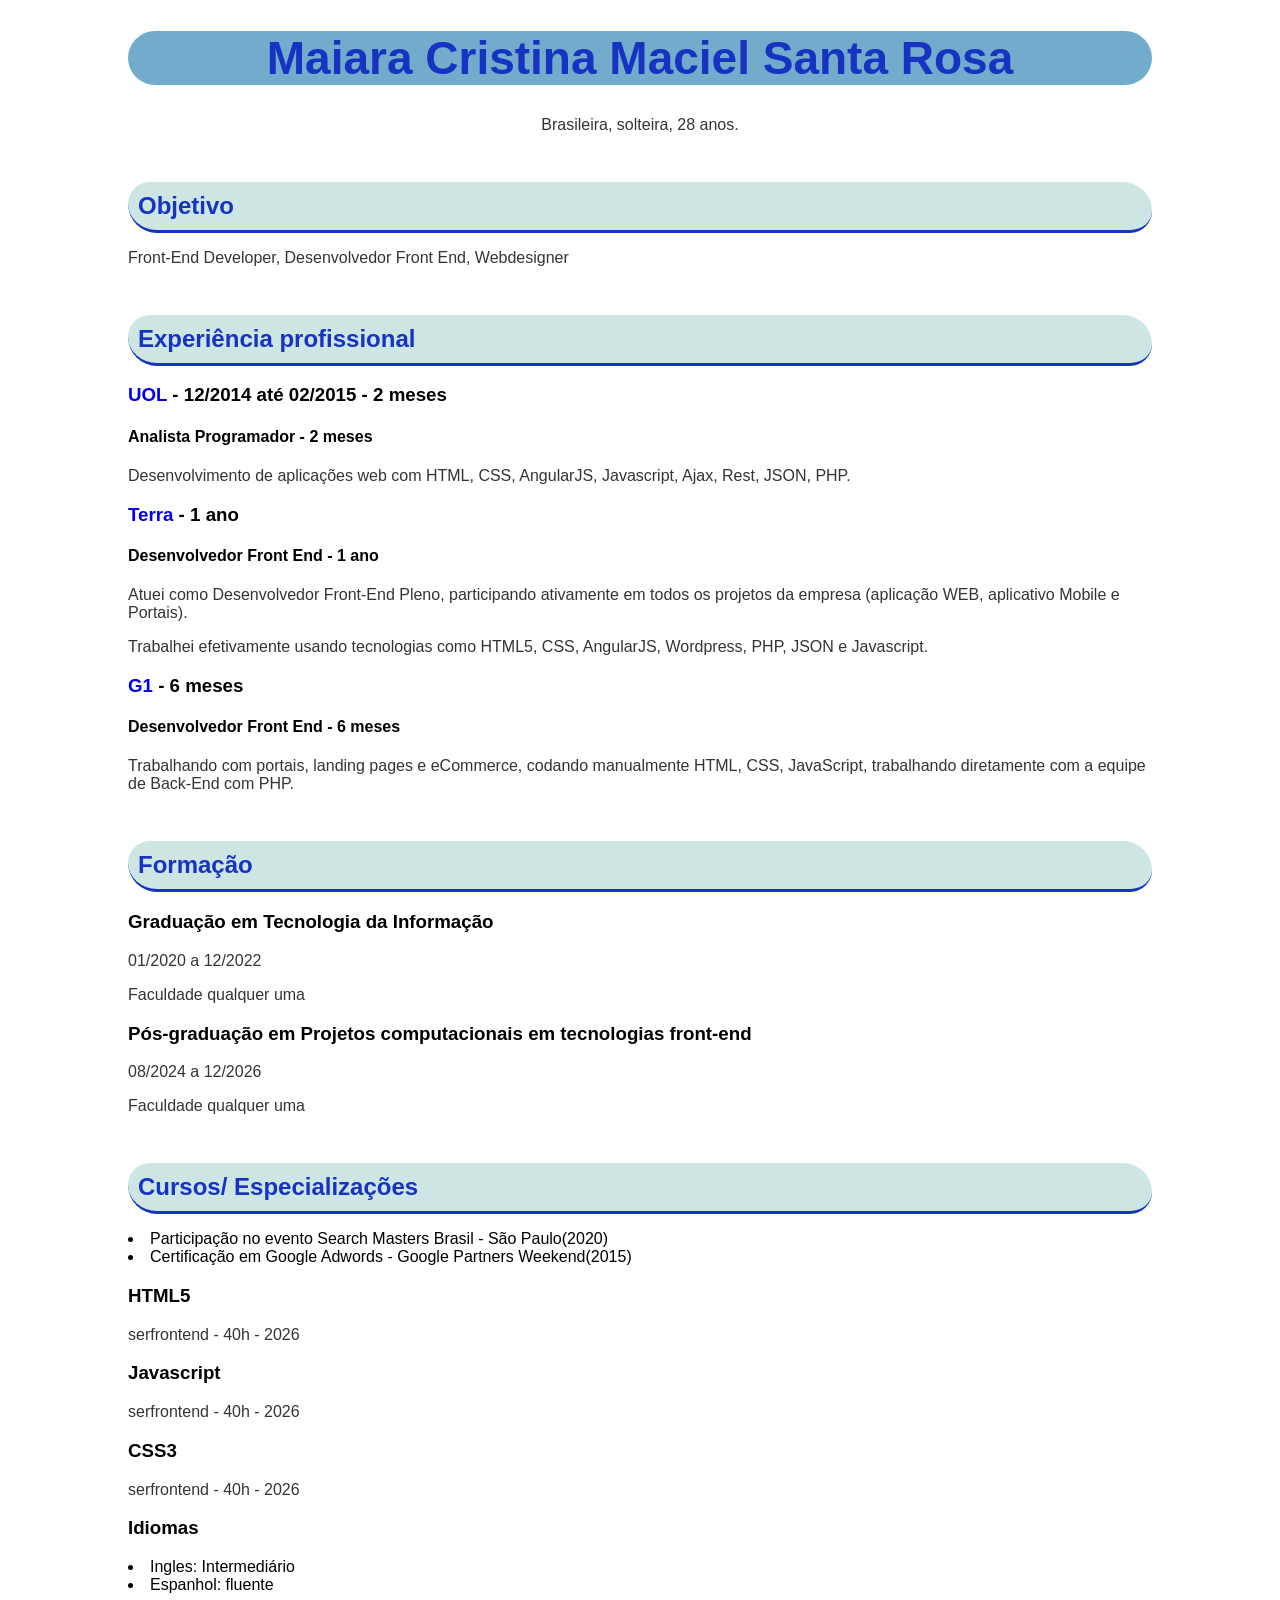
<file: index.html>
<!DOCTYPE html>
<html lang="pt-br">
<head>
    <meta charset="UTF-8">
    <meta name ="author" content = "Maiara Cristina Maciel Santa Rosa">
    <meta name = "description" content="descrição">
    <meta name = "keywords" content="html5, tecnologia">
    <title>Currículo</title>
    <link rel="stylesheet" href="style.css">
</head>
<body>
    <h1>Maiara Cristina Maciel Santa Rosa</h1>
    <p class="subtitulo">Brasileira, solteira, 28 anos.</p>

    <h2>Objetivo</h2>
    <p>Front-End Developer, Desenvolvedor Front End, Webdesigner</p>

    <h2>Experiência profissional</h2>
    <h3><a href="https://www.uol.com.br/" target="_blank">UOL</a> - 12/2014 até 02/2015 - 2 meses</h3>
    <h4>Analista Programador - 2 meses</h4>
    <p>Desenvolvimento de aplicações web com HTML, CSS, AngularJS, Javascript, Ajax, Rest, JSON, PHP.</p>
     
    <h3><a href="https://www.terra.com.br/" target="_blank">Terra</a> - 1 ano</h2>
    <h4>Desenvolvedor Front End - 1 ano</h3>
    <p>Atuei como Desenvolvedor Front-End Pleno, participando ativamente em todos os projetos da empresa (aplicação WEB, aplicativo Mobile e Portais).</p>
    <p>Trabalhei efetivamente usando tecnologias como HTML5, CSS, AngularJS, Wordpress, PHP, JSON e Javascript.</p>

    <h3><a href="https://g1.globo.com/" target="_blank">G1</a> - 6 meses</h2>
    <h4>Desenvolvedor Front End - 6 meses</h3>
    <p>Trabalhando com portais, landing pages e eCommerce, codando manualmente HTML, CSS, JavaScript, trabalhando diretamente com a equipe de Back-End com PHP.</p>

    <h2>Formação</h2>
    <h3>Graduação em Tecnologia da Informação</h3>
    <p>01/2020 a 12/2022</p>
    <p>Faculdade qualquer uma</p>
    <h3>Pós-graduação em Projetos computacionais em tecnologias front-end</h3>
    <p>08/2024 a 12/2026</p>
    <p>Faculdade qualquer uma</p>

    <h2>Cursos/ Especializações</h2>
    <ul>
        <li>Participação no evento Search Masters Brasil - São Paulo(2020)</li>
        <li>Certificação em Google Adwords - Google Partners Weekend(2015)</li>
    </ul>
    <h3>HTML5</h3>
    <p>serfrontend - 40h - 2026</p>
    
    <h3>Javascript</h3>
    <p>serfrontend - 40h - 2026</p>

    <h3>CSS3</h3>
    <p>serfrontend - 40h - 2026</p>

    <h3>Idiomas</h3>
    <ul>
        <li>Ingles: Intermediário</li>
        <li>Espanhol: fluente</li>
    </ul>

</body>
</html>
</file>
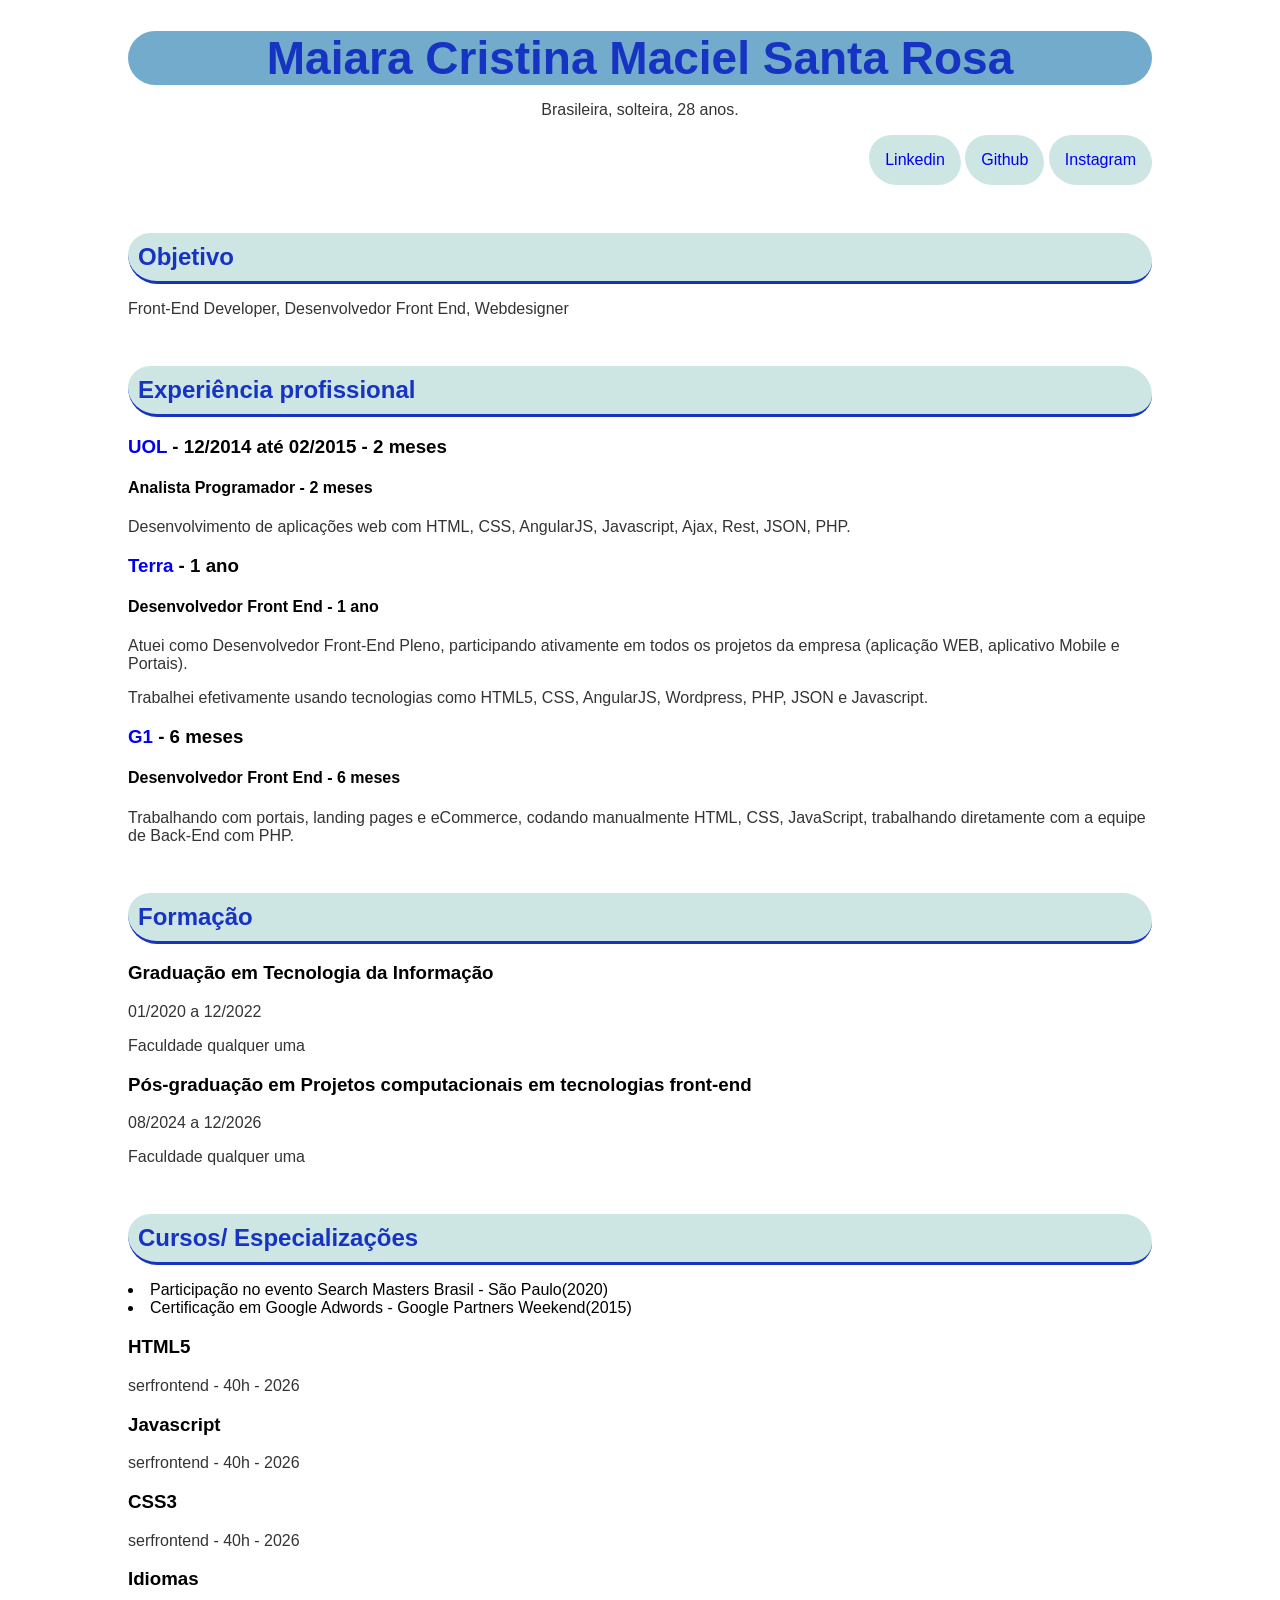
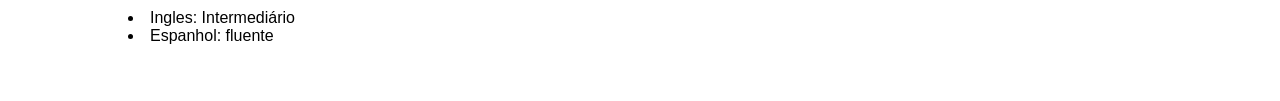
<file: curriculo_menu/index.html>
<!DOCTYPE html>
<html lang="pt-br">
<head>
    <meta charset="UTF-8">
    <meta name ="author" content = "Maiara Cristina Maciel Santa Rosa">
    <meta name = "description" content="descrição">
    <meta name = "keywords" content="html5, tecnologia">
    <title>Currículo</title>
    <link rel="stylesheet" href="style.css">
</head>
<body>
    <h1>Maiara Cristina Maciel Santa Rosa</h1>
    <p class="subtitulo">Brasileira, solteira, 28 anos.</p>

    <ul class="menu">
        <li><a href="#">Linkedin</a></li>
        <li><a href="#">Github</a></li>
        <li><a href="#">Instagram</a></li>
    </ul>

    <h2>Objetivo</h2>
    <p>Front-End Developer, Desenvolvedor Front End, Webdesigner</p>

    <h2>Experiência profissional</h2>
    <h3><a href="https://www.uol.com.br/" target="_blank">UOL</a> - 12/2014 até 02/2015 - 2 meses</h3>
    <h4>Analista Programador - 2 meses</h4>
    <p>Desenvolvimento de aplicações web com HTML, CSS, AngularJS, Javascript, Ajax, Rest, JSON, PHP.</p>
     
    <h3><a href="https://www.terra.com.br/" target="_blank">Terra</a> - 1 ano</h2>
    <h4>Desenvolvedor Front End - 1 ano</h3>
    <p>Atuei como Desenvolvedor Front-End Pleno, participando ativamente em todos os projetos da empresa (aplicação WEB, aplicativo Mobile e Portais).</p>
    <p>Trabalhei efetivamente usando tecnologias como HTML5, CSS, AngularJS, Wordpress, PHP, JSON e Javascript.</p>

    <h3><a href="https://g1.globo.com/" target="_blank">G1</a> - 6 meses</h2>
    <h4>Desenvolvedor Front End - 6 meses</h3>
    <p>Trabalhando com portais, landing pages e eCommerce, codando manualmente HTML, CSS, JavaScript, trabalhando diretamente com a equipe de Back-End com PHP.</p>

    <h2>Formação</h2>
    <h3>Graduação em Tecnologia da Informação</h3>
    <p>01/2020 a 12/2022</p>
    <p>Faculdade qualquer uma</p>
    <h3>Pós-graduação em Projetos computacionais em tecnologias front-end</h3>
    <p>08/2024 a 12/2026</p>
    <p>Faculdade qualquer uma</p>

    <h2>Cursos/ Especializações</h2>
    <ul>
        <li>Participação no evento Search Masters Brasil - São Paulo(2020)</li>
        <li>Certificação em Google Adwords - Google Partners Weekend(2015)</li>
    </ul>
    <h3>HTML5</h3>
    <p>serfrontend - 40h - 2026</p>
    
    <h3>Javascript</h3>
    <p>serfrontend - 40h - 2026</p>

    <h3>CSS3</h3>
    <p>serfrontend - 40h - 2026</p>

    <h3>Idiomas</h3>
    <ul>
        <li>Ingles: Intermediário</li>
        <li>Espanhol: fluente</li>
    </ul>

</body>
</html>
</file>
<file: style.css>
body{
    font-family:Verdana, Geneva, Tahoma, sans-serif;
    margin:auto;
    width: 80%;
    color: #000000;
    margin-bottom: 56px;
}

h1{
    background-color: #72abcc;
    color: #1633c2;
    border-radius: 60px 60px;
    text-align: center;
    font-size: 46px;
}

h2{
    background-color: #cde6e3;
    border-radius: 60px 80px;
    border-bottom: 3px solid;
    padding: 10px;
    color: #1633c2;
    margin-top: 48px;
    margin-bottom: 12px;
}

p{
 color: #000000cc
}

ul{
    padding-left: 0;
}

li{
    list-style-position: inside;
}

.subtitulo{
    text-align: center; 
}

a{
    text-decoration: none;

}

a:hover{
    text-decoration: underline;
}
</file>
<file: curriculo_menu/style.css>
body{
    font-family:Verdana, Geneva, Tahoma, sans-serif;
    margin:auto;
    width: 80%;
    color: #000000;
    margin-bottom: 56px;
}

h1{
    background-color: #72abcc;
    color: #1633c2;
    border-radius: 60px 60px;
    text-align: center;
    font-size: 46px;
    margin-bottom: 0;
}

h2{
    background-color: #cde6e3;
    border-radius: 60px 80px;
    border-bottom: 3px solid;
    padding: 10px;
    color: #1633c2;
    margin-top: 48px;
    margin-bottom: 12px;
}

p{
 color: #000000cc
}

ul{
    padding-left: 0;
}

li{
    list-style-position: inside;
}

.subtitulo{
    text-align: center;
}

a{
    text-decoration: none;

}

a:hover{
    text-decoration: underline;
}

.menu{
    text-align: right;
}

.menu li{
    list-style: none;
    display: inline-block;
    padding: 0;
}

.menu a{
    background-color: #cde6e3;
    padding: 16px;
    display: block;
    border-radius: 40px 50px;
}

.menu a:hover{
    background-color: #cde6e3;
    color: #fff;
    text-decoration: none;
}
</file>
